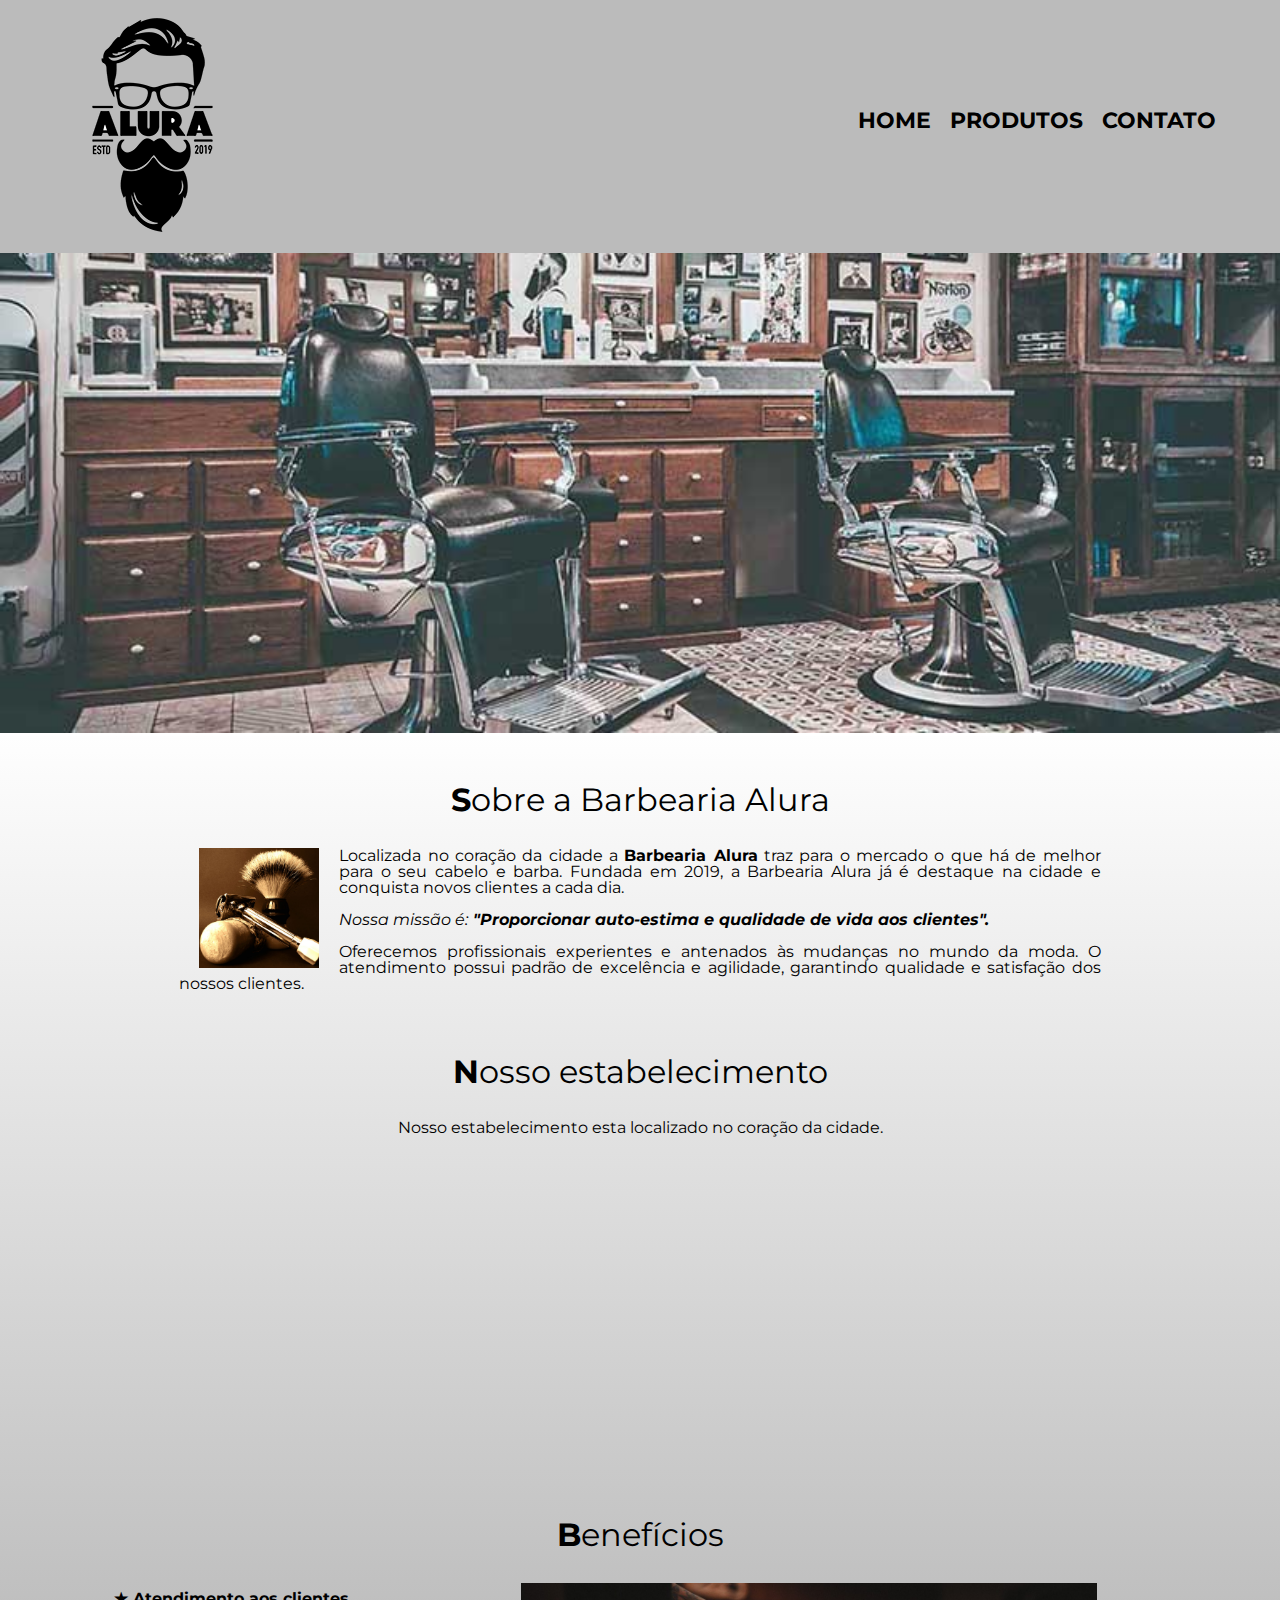
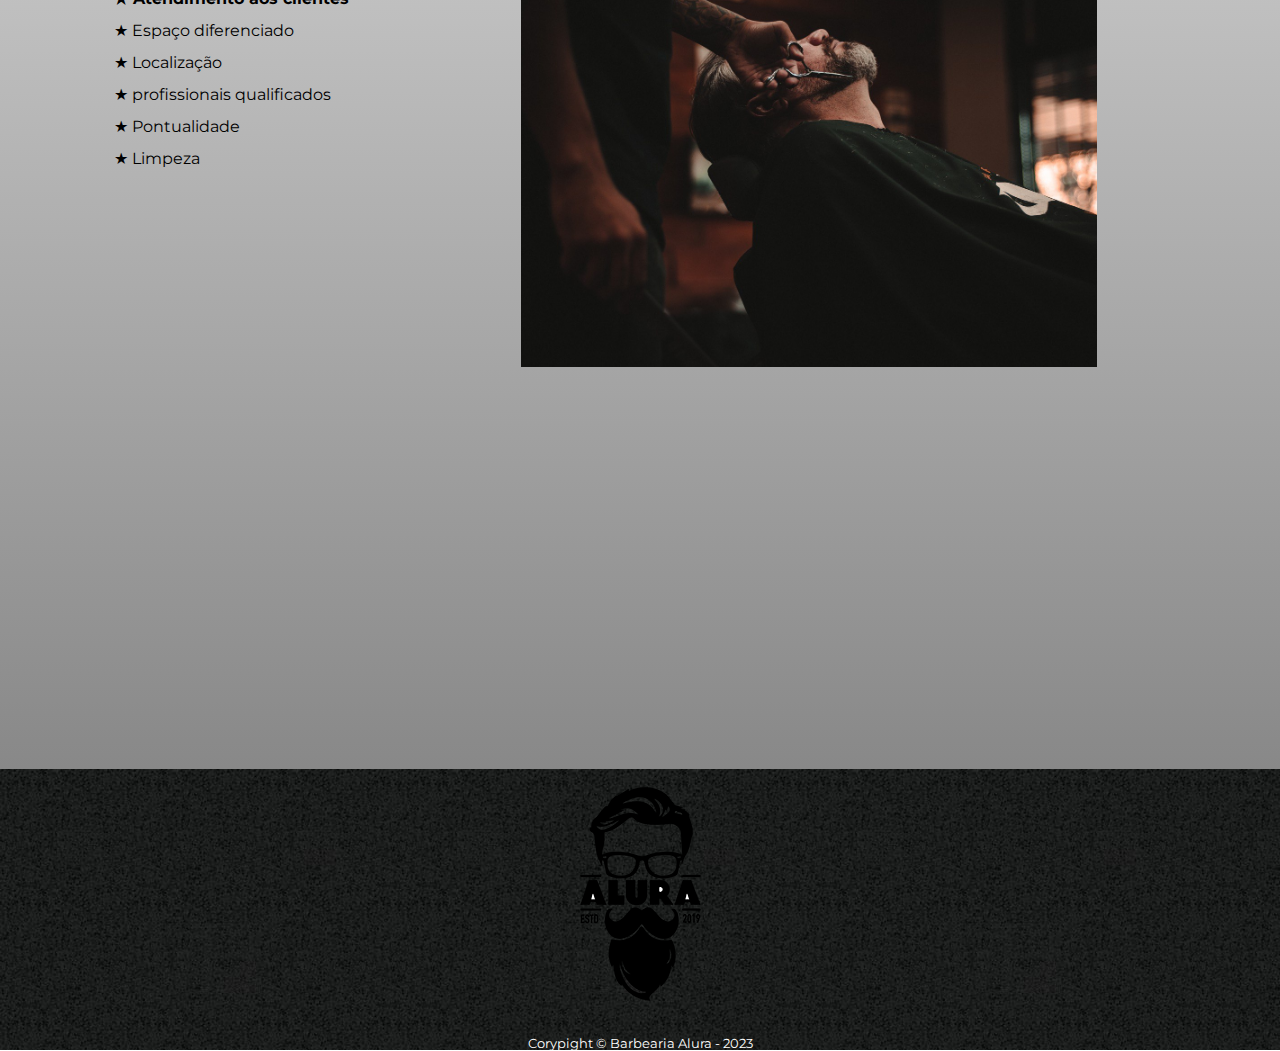
<file: index.html>
<!DOCTYPE html>
<html lang="pt-br">
    <head>
        <meta charset="UTF-8">
        <meta name="viewport" content="width=device-width">
        
        <link rel="stylesheet" href="CSS\reset.css">
        <link rel="stylesheet" href="CSS\style.css">
        
        <link rel="preconnect" href="https://fonts.googleapis.com">
        <link rel="preconnect" href="https://fonts.gstatic.com" crossorigin>
        <link href="https://fonts.googleapis.com/css2?family=Montserrat&display=swap" rel="stylesheet">

        <title>Barbearia Alura</title>
    </head>

    <body>
        <header>
            <div class="caixa">
                <h1><img src="Imagens\logo.png" alt="Logo do Barbearia Alura"></h1>

                <nav>
                    <ul>
                        <li><a href="index.html">Home</a></li>
                        <li><a href="Pages\produtos.html">Produtos</a></li>
                        <li><a href="Pages\contato.html">Contato</a></li>
                    </ul>
                </nav>
            </div>
        </header>

        <img class="banner" src="Imagens\banner.jpg">

        <main>
            <section class="principal">
                <h1 class="titulo-principal">Sobre a Barbearia Alura</h1> 
                
                <div class="conteudo-principal">

                    <img class="imagem-utensilios" src="Imagens\utensilios.jpg" alt="Utensilios da Barbearia Alura">

                    <p>Localizada no coração da cidade a <strong>Barbearia Alura</strong> traz para o mercado o que há de melhor para o seu cabelo e barba. Fundada em 2019, a Barbearia Alura já é destaque na cidade e conquista novos clientes a cada dia.</p>
                    
                    <p id="missao"><em>Nossa missão é:<strong> "Proporcionar auto-estima e qualidade de vida aos clientes".</strong></em></p>
                    
                    <p>Oferecemos profissionais experientes e antenados às mudanças no mundo da moda. O atendimento possui padrão de excelência e agilidade, garantindo qualidade e satisfação dos nossos clientes.</p>
                </div>
            </section>

            <section class="mapa">
                <h1 class="titulo-principal">Nosso estabelecimento</h1>
                <div class="mapa-conteudo">
                    <p>Nosso estabelecimento esta localizado no coração da cidade.</p>
                    <iframe src="https://www.google.com/maps/embed?pb=!1m18!1m12!1m3!1d117044.64350745798!2d-46.749067877671536!3d-23.54526347493241!2m3!1f0!2f0!3f0!3m2!1i1024!2i768!4f13.1!3m3!1m2!1s0x94ce5bd9bb943bf5%3A0x6f642995c970f0fe!2scaelum%20alura!5e0!3m2!1sen!2sbr!4v1681507224293!5m2!1sen!2sbr" width="80%" height="300" style="border:0;" allowfullscreen="" loading="lazy" referrerpolicy="no-referrer-when-downgrade"></iframe>
            </div>
            </section>

            <section class="beneficios">
                <h1 class="titulo-principal">Benefícios</h1>

                <div class="conteudo-beneficios">
                    <ul class="lista-beneficios">
                        <li class="itens">Atendimento aos clientes</li>
                        <li class="itens">Espaço diferenciado</li>
                        <li class="itens">Localização </li>
                        <li class="itens">profissionais qualificados </li>
                        <li class="itens">Pontualidade  </li>
                        <li class="itens">Limpeza  </li>
                    </ul>
                    <img class="imagem-beneficios" src="Imagens\beneficios.jpg">
                </div>

                <div class="video">
                    <iframe width="90%" height="300px" src="https://www.youtube.com/embed/wcVVXUV0YUY" title="YouTube video player" frameborder="0" allow="accelerometer; autoplay; clipboard-write; encrypted-media; gyroscope; picture-in-picture; web-share" allowfullscreen></iframe>
                </div>

            </section>

        </main> 

        <footer>
            <img src="Imagens\logo.png">
            <p class="copyright">Corypight &copy; Barbearia Alura - 2023</p>
        </footer>
    </body>


</html>
</file>
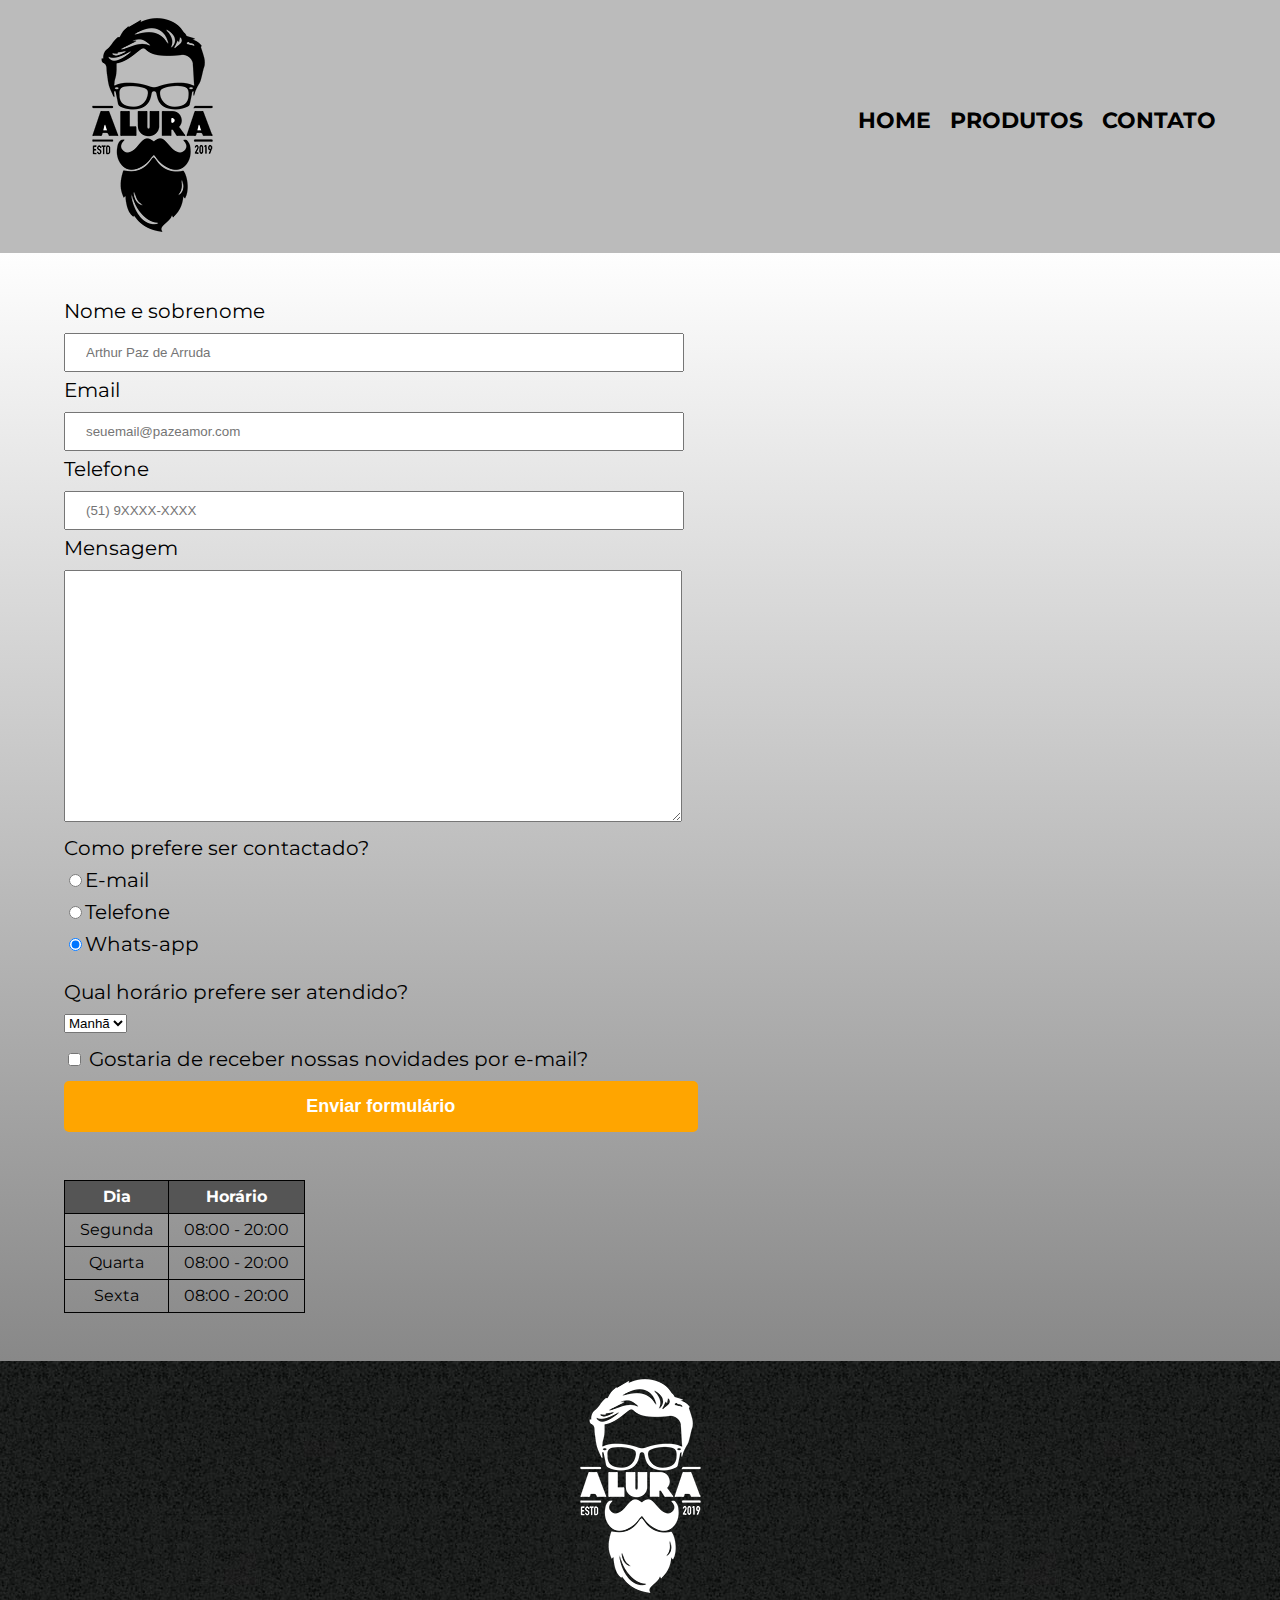
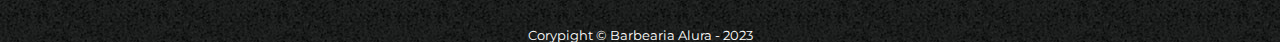
<file: contato.html>
<!DOCTYPE html>
<html lang="pt-br"  id="html-contato">
    <head>
        <meta charset="UTF-8">
        <meta name="viewport" content="width=device-width">

        <link rel="stylesheet" href="reset.css">
        <link rel="stylesheet" href="style.css">

        <link rel="preconnect" href="https://fonts.googleapis.com">
        <link rel="preconnect" href="https://fonts.gstatic.com" crossorigin>
        <link href="https://fonts.googleapis.com/css2?family=Montserrat&display=swap" rel="stylesheet">

        <title>Contato - Barbearia Alura</title>
    </head>
    
    <body>
        <header>
            <div class="caixa">
                <h1><img src="logo.png" alt="Logo do Barbearia Alura"></h1>

                <nav>
                    <ul>
                        <li><a href="index.html">Home</a></li>
                        <li><a href="produtos.html">Produtos</a></li>
                        <li><a href="contato.html">Contato</a></li>
                    </ul>
                </nav>
            </div>
        </header>

        <main>
            <form>
                <label for="nomesobrenome">Nome e sobrenome</label>
                <input type="text" id="nomesobrenome" class="input-padrao" required placeholder="Arthur Paz de Arruda">

                <label for="email">Email</label>
                <input type="email" id="email" class="input-padrao" required placeholder="seuemail@pazeamor.com">

                <label for="telefone">Telefone</label>
                <input type="tel" id="telefone" class="input-padrao" placeholder="(51) 9XXXX-XXXX">
                
                <label for="mensagem">Mensagem</label>
                <textarea rows="10" id="mensagem" class="input-padrao" required> </textarea>

                <fieldset>
                    <legend>Como prefere ser contactado?</legend>
                    <label><input type="radio" name="contato" value="email">E-mail</label>
                    <label><input type="radio" name="contato" value="telefone">Telefone</label>
                    <label><input type="radio" name="contato" value="whatsaspp" checked>Whats-app</label>
                    
                </fieldset>

                <fieldset>
                    <legend>Qual horário prefere ser atendido?</legend>
                    <select>
                        <option>Manhã</option>
                        <option>Tarde</option>
                        <option>Noite</option>
                    </select>
                </fieldset>

                <label><input type="checkbox"> Gostaria de receber nossas novidades por e-mail?</label>

                <input type="submit" value="Enviar formulário" class="enviar">

            </form>

            <div class="tabela-horarios">
                <table>
                    <thead>
                        <tr>
                            <th>Dia</th>
                            <th>Horário</th>
                        </tr>
                    </thead>    
                    <tbody>
                        <tr>
                            <td>Segunda</td>
                            <td>08:00 - 20:00</td>
                        </tr>
                        <tr>
                            <td>Quarta</td>
                            <td>08:00 - 20:00</td>
                        </tr>
                        <tr>
                            <td>Sexta</td>
                            <td>08:00 - 20:00</td>
                        </tr>
                    </tbody> 
                </table>
            </div>


        </main>

        <footer>
            <img src="logo-branco.png" alt="Logo da Barbearia Alura">
            <p class="copyright">Corypight &copy; Barbearia Alura - 2023</p>
        </footer>

    </body>
</html>
</file>
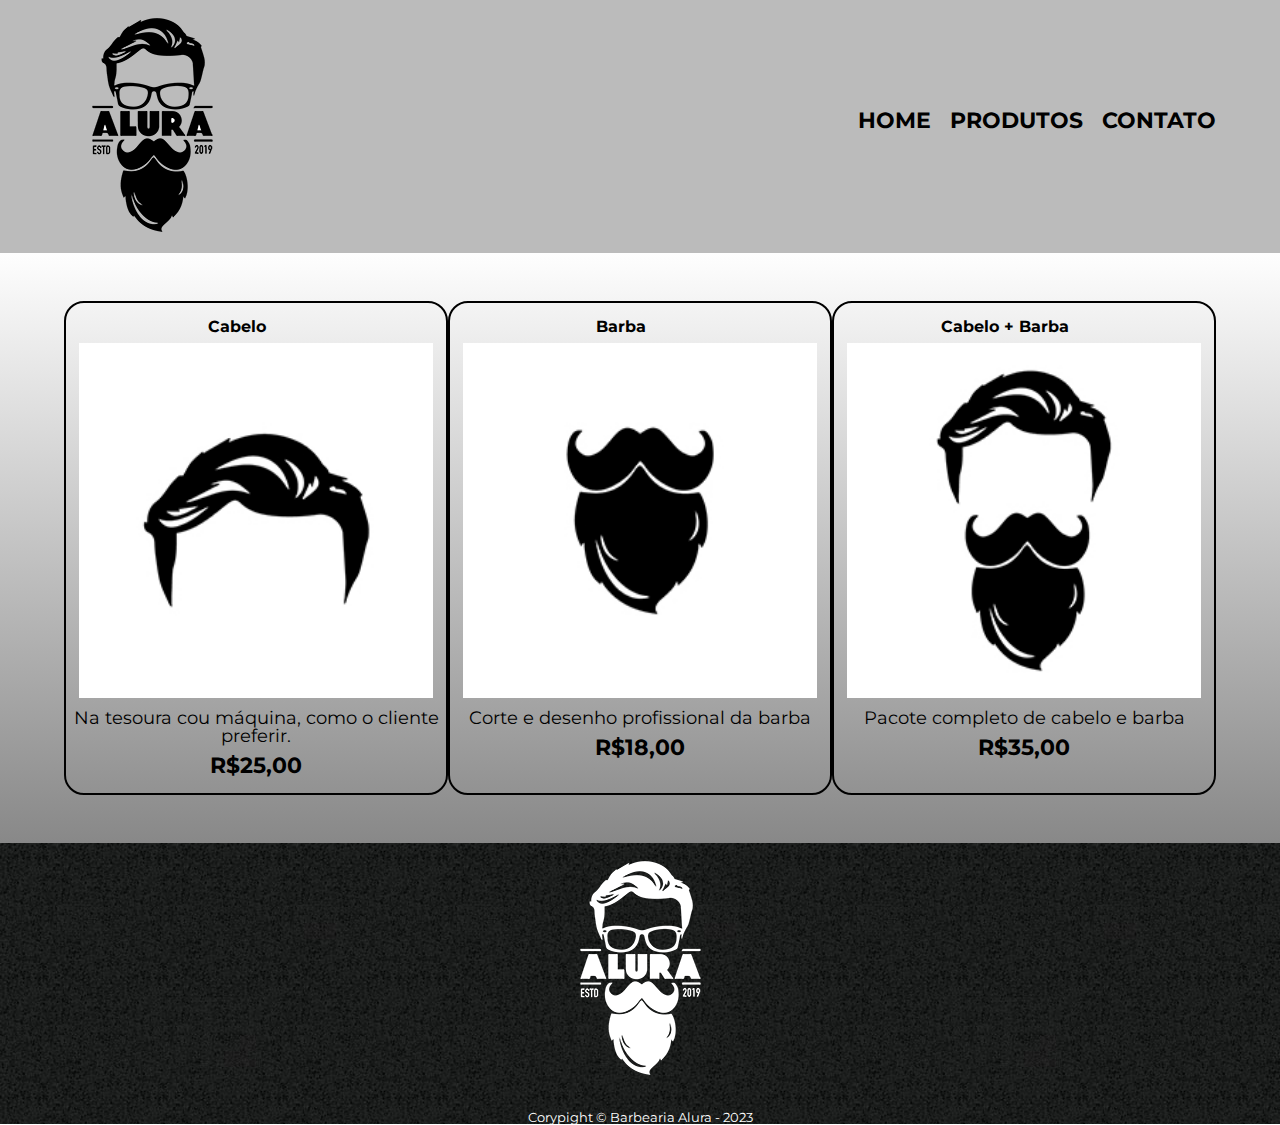
<file: produtos.html>
<!DOCTYPE html>
<html lang="pt-br" id="html-contato">
    <head>
        <meta charset="UTF-8">
        <meta name="viewport" content="width=device-width">
        <link rel="stylesheet" href="reset.css">
        <link rel="stylesheet" href="style.css">
        <link rel="preconnect" href="https://fonts.googleapis.com">
        <link rel="preconnect" href="https://fonts.gstatic.com" crossorigin>
        <link href="https://fonts.googleapis.com/css2?family=Montserrat&display=swap" rel="stylesheet">

        <title>Produtos - Barbearia Alura</title>
    </head>
    
    <script>
        
    </script>

    <body>
        <header>
            <div class="caixa">
                <h1><img src="logo.png" alt="Logo do Barbearia Alura"></h1>

                <nav>
                    <ul>
                        <li><a href="index.html">Home</a></li>
                        <li><a href="produtos.html">Produtos</a></li>
                        <li><a href="contato.html">Contato</a></li>
                    </ul>
                </nav>
            </div>
        </header>
        
        <main>
            <ul class="produtos">
                <li>
                    <h2>Cabelo</h2>
                    <img src="cabelo.jpg">
                    <p class="produto-descricao">Na tesoura cou máquina, como o cliente preferir.</p>
                    <p class="produto-preco">R$25,00</p>
                </li>
                <li>
                    <h2>Barba</h2>
                    <img src="barba.jpg">
                    <p class="produto-descricao">Corte e desenho profissional da barba</p>
                    <p class="produto-preco">R$18,00</p>
                </li>
                <li>
                    <h2>Cabelo + Barba</h2>
                    <img src="cabelo+barba.jpg">
                    <p class="produto-descricao">Pacote completo de cabelo e barba</p>
                    <p class="produto-preco">R$35,00</p>
                </li>
            </ul>
            
            
        </main>

        <footer>
            <img src="logo-branco.png">
            <p class="copyright">Corypight &copy; Barbearia Alura - 2023</p>
        </footer>
    </body>

</html>
</file>
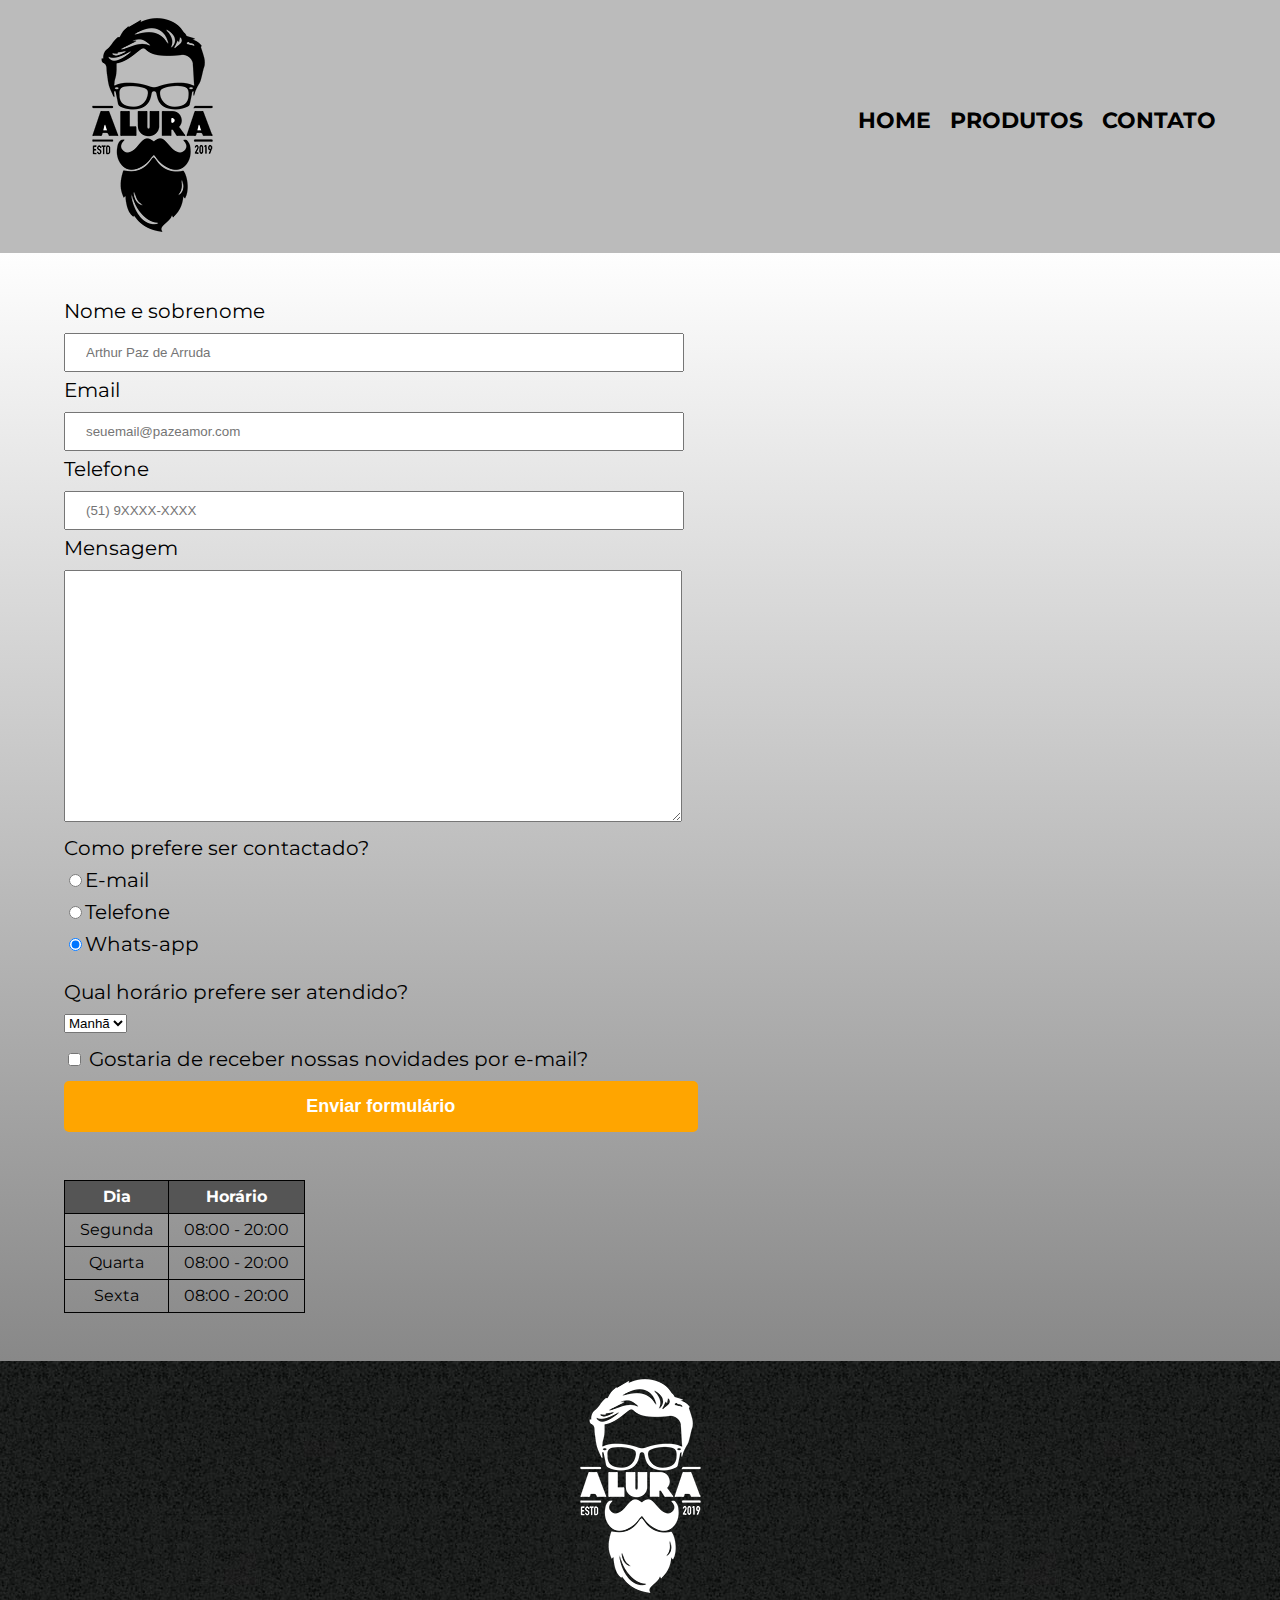
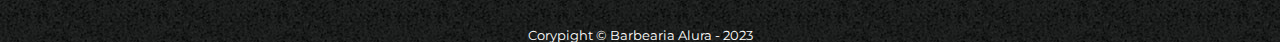
<file: Pages/contato.html>
<!DOCTYPE html>
<html lang="pt-br"  id="html-contato">
    <head>
        <meta charset="UTF-8">
        <meta name="viewport" content="width=device-width">

        <link rel="stylesheet" href="..\CSS\reset.css">
        <link rel="stylesheet" href="..\CSS\style.css">

        <link rel="preconnect" href="https://fonts.googleapis.com">
        <link rel="preconnect" href="https://fonts.gstatic.com" crossorigin>
        <link href="https://fonts.googleapis.com/css2?family=Montserrat&display=swap" rel="stylesheet">

        <title>Contato - Barbearia Alura</title>
    </head>
    
    <body>
        <header>
            <div class="caixa">
                <h1><img src="..\Imagens\logo.png" alt="Logo do Barbearia Alura"></h1>

                <nav>
                    <ul>
                        <li><a href="..\index.html">Home</a></li>
                        <li><a href="produtos.html">Produtos</a></li>
                        <li><a href="contato.html">Contato</a></li>
                    </ul>
                </nav>
            </div>
        </header>

        <main>
            <form>
                <label for="nomesobrenome">Nome e sobrenome</label>
                <input type="text" id="nomesobrenome" class="input-padrao" required placeholder="Arthur Paz de Arruda">

                <label for="email">Email</label>
                <input type="email" id="email" class="input-padrao" required placeholder="seuemail@pazeamor.com">

                <label for="telefone">Telefone</label>
                <input type="tel" id="telefone" class="input-padrao" placeholder="(51) 9XXXX-XXXX">
                
                <label for="mensagem">Mensagem</label>
                <textarea rows="10" id="mensagem" class="input-padrao" required> </textarea>

                <fieldset>
                    <legend>Como prefere ser contactado?</legend>
                    <label><input type="radio" name="contato" value="email">E-mail</label>
                    <label><input type="radio" name="contato" value="telefone">Telefone</label>
                    <label><input type="radio" name="contato" value="whatsaspp" checked>Whats-app</label>
                    
                </fieldset>

                <fieldset>
                    <legend>Qual horário prefere ser atendido?</legend>
                    <select>
                        <option>Manhã</option>
                        <option>Tarde</option>
                        <option>Noite</option>
                    </select>
                </fieldset>

                <label><input type="checkbox"> Gostaria de receber nossas novidades por e-mail?</label>

                <input type="submit" value="Enviar formulário" class="enviar">

            </form>

            <div class="tabela-horarios">
                <table>
                    <thead>
                        <tr>
                            <th>Dia</th>
                            <th>Horário</th>
                        </tr>
                    </thead>    
                    <tbody>
                        <tr>
                            <td>Segunda</td>
                            <td>08:00 - 20:00</td>
                        </tr>
                        <tr>
                            <td>Quarta</td>
                            <td>08:00 - 20:00</td>
                        </tr>
                        <tr>
                            <td>Sexta</td>
                            <td>08:00 - 20:00</td>
                        </tr>
                    </tbody> 
                </table>
            </div>


        </main>

        <footer>
            <img src="..\Imagens\logo-branco.png" alt="Logo da Barbearia Alura">
            <p class="copyright">Corypight &copy; Barbearia Alura - 2023</p>
        </footer>

    </body>
</html>
</file>
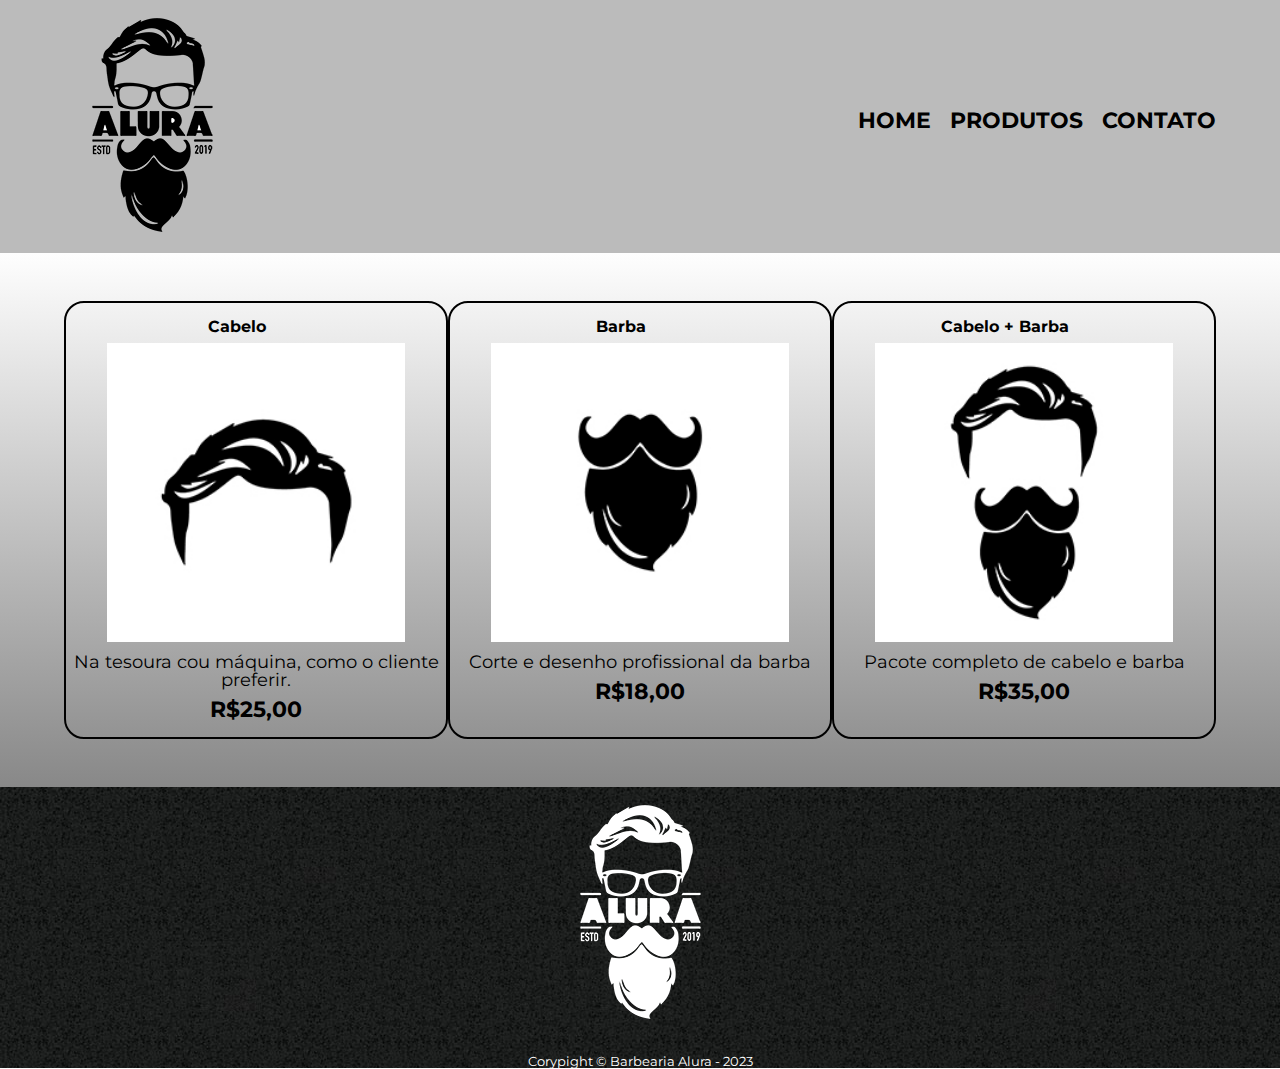
<file: Pages/produtos.html>
<!DOCTYPE html>
<html lang="pt-br" id="html-contato">
    <head>
        <meta charset="UTF-8">
        <meta name="viewport" content="width=device-width">

        <link rel="stylesheet" href="..\CSS\reset.css">
        <link rel="stylesheet" href="..\CSS\style.css">

        <link rel="preconnect" href="https://fonts.googleapis.com">
        <link rel="preconnect" href="https://fonts.gstatic.com" crossorigin>
        <link href="https://fonts.googleapis.com/css2?family=Montserrat&display=swap" rel="stylesheet">

        <title>Produtos - Barbearia Alura</title>
    </head>
    
    <script>
        
    </script>

    <body>
        <header>
            <div class="caixa">
                <h1><img src="..\Imagens\logo.png" alt="Logo do Barbearia Alura"></h1>

                <nav>
                    <ul>
                        <li><a href="..\index.html">Home</a></li>
                        <li><a href="produtos.html">Produtos</a></li>
                        <li><a href="contato.html">Contato</a></li>
                    </ul>
                </nav>
            </div>
        </header>
        
        <main>
            <ul class="produtos">
                <li>
                    <h2>Cabelo</h2>
                    <img src="..\Imagens\cabelo.jpg">
                    <p class="produto-descricao">Na tesoura cou máquina, como o cliente preferir.</p>
                    <p class="produto-preco">R$25,00</p>
                </li>
                <li>
                    <h2>Barba</h2>
                    <img src="..\Imagens\barba.jpg">
                    <p class="produto-descricao">Corte e desenho profissional da barba</p>
                    <p class="produto-preco">R$18,00</p>
                </li>
                <li>
                    <h2>Cabelo + Barba</h2>
                    <img src="..\Imagens\cabelo+barba.jpg">
                    <p class="produto-descricao">Pacote completo de cabelo e barba</p>
                    <p class="produto-preco">R$35,00</p>
                </li>
            </ul>
            
            
        </main>

        <footer>
            <img src="..\Imagens\logo-branco.png">
            <p class="copyright">Corypight &copy; Barbearia Alura - 2023</p>
        </footer>
    </body>

</html>
</file>
<file: style.css>
/************************************/
/******* CSS da página inicial ******/
/************************************/
html {
    width: fit-content;
}

body {
    font-family: 'Montserrat', sans-serif;
    height: 100%;
    width: 100%;
    margin: auto;
}

header {
    background-color: #BBBBBB;
    margin: 0 0px 0 0px;
}

.caixa {
    position: relative;
    margin: 0 auto;
    width: 90%;
}

nav {
    position: absolute; 
    top: 110px;
    right: 0;
}

nav li {
    display: inline;
    margin: 0 0 0 15px;
}

nav a {
    text-transform: uppercase;
    color: #000000;
    font-weight: bold;
    font-size: 22px;
    text-decoration: none;
}

nav a:hover {
    color: #C78C19;
    text-decoration: underline;
}

.banner {
    width: 100%;
}

main {
    background: linear-gradient(#FEFEFE, #888888);
} 

.principal {
    width: 90%;
    margin: 0 auto;
    padding: 3em 0 0 0;
}

.titulo-principal {
    text-align: center;
    font-size: 2em; /*font 2x o tamanho padrão*/
    margin: 0 0 1em 0; 
    clear: left;
}

.titulo-principal::first-letter {
    font-weight: bolder;
}

.conteudo-principal {
    width: 80%;
    margin: 0 auto;
}

.imagem-utensilios {
    width: 120px;
    float: left;
    margin: 0 20px 0 20px;
}

.conteudo-principal p {
    margin: 0 0 1em 0;
    text-align: justify;
}

.principal strong {
    font-weight: bold;
}

.principal em {
    font-style: italic;
}

.mapa {
    padding: 3em 0 0 0;
    width: 90%;
    margin: 0 auto;
}

.mapa-conteudo {
    margin: 0 auto;
    text-align: center;
}

.mapa p {
    padding: 0 0 2em 0;
    text-align: center;
}

.beneficios {
    padding: 3em 0 0 0;
    width: 90%;
    margin: 0 auto;
}

.conteudo-beneficios {
    margin: 0 auto;
    width: 100%;
}

.lista-beneficios {
    width: 35%;
    display: inline-block;
    vertical-align: top;
    margin: 0 0px 0 50px;
}

.itens {
    line-height: 2em;
}

.itens::before{
    content: "★ ";
}

.itens:first-child {
    font-weight: bold;
}

.imagem-beneficios {
    width: 50%;
    margin: 0 0px 0 0;
}

.video {
    margin: 0 auto;
    text-align: center;
    padding: 3em 0;
}

footer{
    text-align: center;
    background: url("bg.jpg");
}

.copyright {
    color: #FFFFFF;
    font-size: 13px;
    margin-top: 15px;
}

/************************************/
/****** CSS da página Produtos ******/
/************************************/
.produtos {
    width: 90%;
    margin: 0 auto;
    padding: 3em 0px;
    text-align: center;
}

.produtos li{
    display: table-cell;
    text-align: center;
    width: 30%;
    vertical-align: top;
    margin: 0 auto;
    padding: 1em 0.2em;
    box-sizing: border-box;
    border: solid 2px #000000;
    border-radius: 20px;
}

.produtos li:hover {
    border: #C78C19 5px solid;
}

.produtos li:active {
    border: #088C19 10px solid;
}

.produtos li:hover h2{
    font-size: 40px;
}

.produtos h2 {
    font-weight: bold;
    /* font-size: 30px; */
    width: 90%;
}

.produto-descricao {
    font-size: 18px;
}

.produtos img {
    padding: 0.5em 0;
    text-align: center;
    width: 95%;
}

.produto-preco {
    font-size: 22px;
    font-weight: bold;
    margin: 10px 0 0 0;
}

/************************************/
/****** CSS da página Contatos ******/
/************************************/
#html-contato {
    width: auto;
}

form {
    padding: 3em 0 0 0;
    margin: 0 auto;
    width: 90%;
}

form label, legend, textarea {
    display: block;
    font-size: 20px;
    margin: 0 0 0.6em 0;
}

form legend {
    display: block;
    font-size: 20px;
}

.input-padrao {
    display: block;
    margin: 0 0.6em 0.6em 0;
    padding: 10px 20px;
    width: 50%;
}

fieldset {
    margin: 1em 0;
}

.checkbox {
    margin: 20px 0;
}

.enviar {
    width: 55%;
    padding: 15px 0;
    background: orange;
    color: #FFFFFF;
    font-weight: bold;
    font-size: 18px;
    border: none;
    border-radius: 5px;
    transition: 1s all;
    cursor: pointer;
}

.enviar:hover {
    background: darkorange;
    transform: scale(1.2);
}

.tabela-horarios {
    width: 50%;
    margin: 0 5%;
    padding: 3em 0 ;
    text-align: center;
}


thead {
    background: #555555;
    color: #FFFFFF;
    font-weight: bold;
}

td, th {
    border: 1px solid #000000;
    padding: 8px 15px;
}

/******************************************************/
/****** CSS Para tela menor que 600px de largura ******/
/******************************************************/
@media screen and (max-width: 600px) {
    nav {
        position: static;
    }

    h1 {
        text-align: center;
    }

    nav li {
        display: block;
        padding: 5px 0;
        text-align: center;
    }

    .lista-beneficios {
        width: 90%;
        margin: 0 auto;
        display: block;
        text-align: center;
    }

    .imagem-beneficios {
        width: 90%;
        margin: 0 auto;
        text-align: center;
        padding-top: 1.5em;
        display: block;
    }

    /** Página Produtos **/
    
    .produtos li{
        display: block;
        text-align: center;
        width: 100%;
        margin: 0 0 1.5em 0;
        padding: 30px 20px;
        box-sizing: border-box;
        border: solid 2px #000000;
        border-radius: 20px;
    }

    /** Página Contato **/
    .input-padrao, .tabela-horarios {
        width: 80%;
        margin: 0 auto;
        text-align: center;
    }

    .enviar {
        width: 100%;
    }
}
</file>
